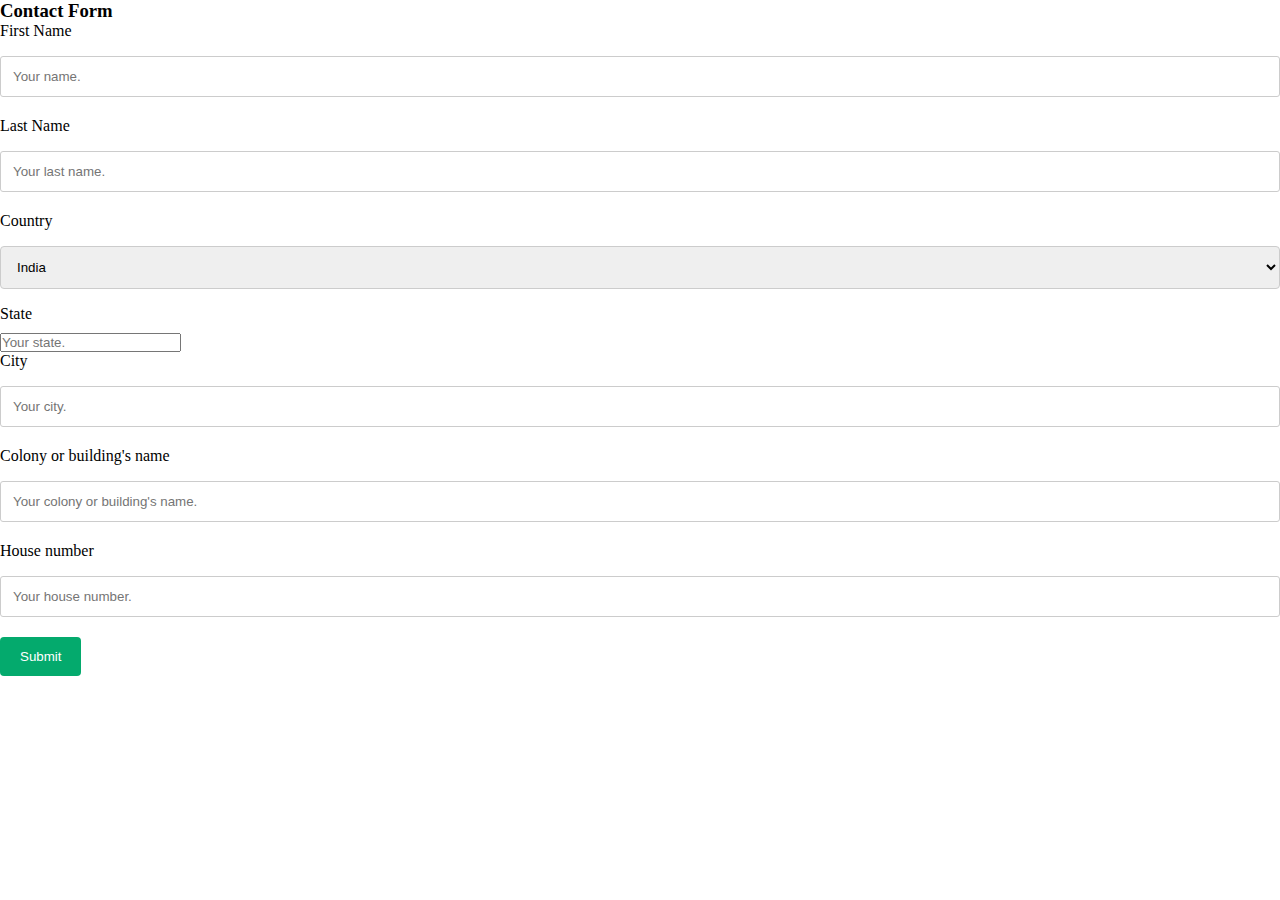
<file: contact.html>
<!DOCTYPE html>
<html lang="en">
<head>
    <meta charset="UTF-8">
    <meta http-equiv="X-UA-Compatible" content="IE=edge">
    <meta name="viewport" content="width=device-width, initial-scale=1.0">
    <link rel="stylesheet" href="style.css">
    <title>Contact</title>
</head>
<body>
    <h3>Contact Form</h3>
<div class="contact">
  <form action="/action_page.php">
    <label for="fname">First Name</label>
    <input type="text" id="fname" name="firstname" placeholder="Your name."><br>
    <label for="lname">Last Name</label>
    <input type="text" id="lname" name="lastname" placeholder="Your last name."><br>
    <label for="country">Country</label>
    <select id="country" name="country">
      <option value="australia">India</option>
      <option value="canada">Canada</option>
      <option value="usa">USA</option>
    </select><br>
    <label for="state">State</label>
    <input type="state" id="state" name="state" placeholder="Your state."><br>
    <label for="City">City</label>
    <input type="text" id="city" name="city" placeholder="Your city."><br>
    <label for="colony">Colony or building's name</label>
    <input type="text" id="colony" name="colony" placeholder="Your colony or building's name."><br>
    <label for="house">House number</label>
    <input type="text" id="house" name="house" placeholder="Your house number."><br>
    <input type="submit" value="Submit">
  </form>
</div>
</body>
</html>
</file>
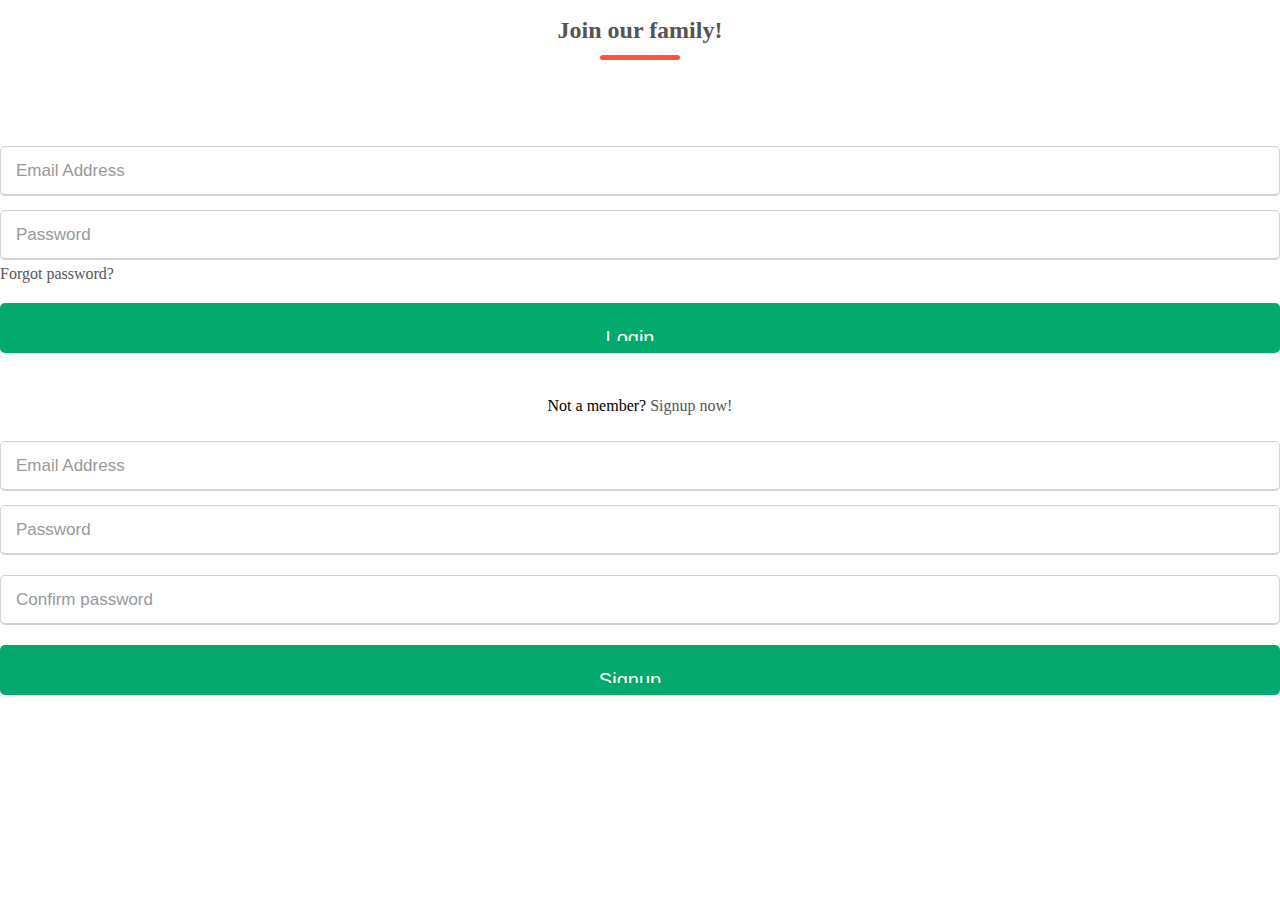
<file: signup.html>
<!DOCTYPE html>
<html lang="en">
<head>
    <meta charset="UTF-8">
    <meta http-equiv="X-UA-Compatible" content="IE=edge">
    <meta name="viewport" content="width=device-width, initial-scale=1.0">
    <link rel="stylesheet" href="style.css">
    <title>Sign-Up</title>

</head>
<body>
    <div class="donation">
        <h2 class="title">Join our family!</h2>
    </div>
    <div class="form-inner form-cont ">
        <form action="#" class="login form">
           <div class="field">
              <input type="text" placeholder="Email Address" required>
           </div>
           <div class="field">
              <input type="password" placeholder="Password" required>
           </div>
           <div class="pass-link">
              <a href="#">Forgot password?</a>
           </div>
           <div class="field btn">
              <div class="btn-layer"></div>
              <input type="submit" value="Login">
           </div>
           <div class="signup-link">
              Not a member? <a href="">Signup now!</a>
           </div>
        </form>
        <form action="#" class="signup form">
           <div class="field">
              <input type="text" placeholder="Email Address" required>
           </div>
           <div class="field">
              <input type="password" placeholder="Password" required>
           </div>
           <div class="field">
              <input type="password" placeholder="Confirm password" required>
           </div>
           <div class="field btn">
              <div class="btn-layer"></div>
              <input type="submit" value="Signup">
           </div>
        </form>
     </div>
  </div>
 </div>
</body>
</html>
</file>
<file: style.css>
*{
    margin:0;
    padding:0;
    box-sizing:border-box;
}
.navbar{
    display:flex;
    align-items:center;
    padding:20px;
}
nav{
    flex:1;
    text-align:right;
}
nav ul{
    display:inline-block;
    list-style-type:none;
}
nav ul li{
    display: inline-block;
    margin-right:20px;
}
a{
    text-decoration: none;
    color: #555;
}
p{
    color: #555
}
.container{
    max-width:1300px;
    margin:auto;
    padding-left: 25px;
    padding-right: 25px;
}
.row{
    display:flex;
    align-items: center;
    flex-wrap: wrap;
    justify-content: space-around;
}
.col-2{
    flex-basis: 50%;
    min-width:300px;
}
.col-2 img{
    max-width: 100%;
    padding:50px 0;
}
.col-2 h1{
    font-size: 50px;
    line-height: 60px;
    margin: 25px 0;
}
.btn{
    display:inline-block;
    background: #ff523b;
    color: #fff;
    padding: 8px 30px;
    margin: 30px 0;
    border-radius: 30px;
}
.header{
    background: radial-gradient(#fff,#ffd6d6);
}
.categories{
    margin: 70px 0;
}
.col-3{
    flex-basis: 30%;
    min-width: 250px;
    margin-bottom: 30px;
}
.col-3 img{
    width:100%;
}
.small-container{
    max-width: 1080px;
    margin: auto;
    padding-left: 25px;
    padding-right: 25px;
}
.col-4{
    flex-basis:25%;
    padding: 10px;
    min-width: 200px;
    margin-bottom: 50px;
    transition: transform 0.5s;
}
.col-4 img{
    width: 100%;
}
.title{
    text-align: center;
    margin: 0 auto 80px;
    position: relative;
    line-height: 60px;
    color: #555;
}
.title::after{
    content: '';
    background: #ff523b;
    width: 80px;
    height: 5px;
    border-radius: 5px;
    position: absolute;
    bottom: 0;
    left: 50%;
    transform: translateX(-50%);
}
h4{
    color: #555;
    font-weight: normal;
}
.col-4 p{
    font-size: 14px;
}
.rating .fa{
    color: #ff523b;
}
.col-4:hover{
    transform: translateY(-5px);
}
/*-------offer---------*/
.offer{
    background: radial-gradient(#fff,#ffd6d6);
    margin-top: 80px;   
    padding: 30px 0;
}
.col-2 .offer-img{
    padding: 50px;
}
small{
    color: #555;
}
.contact{
    box-sizing: border-box;
}
input[type=text], select, textarea {
  width: 100%;
  padding: 12px;
  border: 1px solid #ccc;
  border-radius: 4px;
  box-sizing: border-box;
  margin-top: 6px;
  margin-bottom: 16px;
  resize: vertical;
}
input[type=submit] {
  background-color: #04AA6D;
  color: white;
  padding: 12px 20px;
  border: none;
  border-radius: 4px;
  cursor: pointer;
}
input[type=submit]:hover {
  background-color: #45a049;
}

.container {
  border-radius: 5px;
  background-color: #f2f2f2;
  padding: 20px;
}
.container {
    background-color: #f2f2f2;
    padding: 5px 20px 15px 20px;
    border: 1px solid lightgrey;
    border-radius: 3px;
  }
  
  input[type=text] {
    width: 100%;
    margin-bottom: 20px;
    padding: 12px;
    border: 1px solid #ccc;
    border-radius: 3px;
  }
  
  label {
    margin-bottom: 10px;
    display: block;
  }
  
  .icon-container {
    margin-bottom: 20px;
    padding: 7px 0;
    font-size: 24px;
  }
  
  .btn {
    background-color: #04AA6D;
    color: white;
    padding: 12px;
    margin: 10px 0;
    border: none;
    width: 100%;
    border-radius: 3px;
    cursor: pointer;
    font-size: 17px;
  }
  .wrapper .slide-controls{
    position: relative;
    display: flex;
    height: 50px;
    width: 100%;
    overflow: hidden;
    margin: 30px 0 10px 0;
    justify-content: space-between;
    border: 1px solid lightgrey;
    border-radius: 5px;
  }
  .slide-controls .slide{
    height: 100%;
    width: 100%;
    color: #fff;
    font-size: 18px;
    font-weight: 500;
    text-align: center;
    line-height: 48px;
    cursor: pointer;
    z-index: 1;
    transition: all 0.6s ease;
  }
  .slide-controls label.signup{
    color: #000;
  }
  .slide-controls .slider-tab{
    position: absolute;
    height: 100%;
    width: 50%;
    left: 0;
    z-index: 0;
    border-radius: 5px;
    transition: all 0.6s cubic-bezier(0.68,-0.55,0.265,1.55);
  }
  input[type="radio"]{
    display: none;
  }
  #signup:checked ~ .slider-tab{
    left: 50%;
  }
  #signup:checked ~ label.signup{
    color: #fff;
    cursor: default;
    user-select: none;
  }
  #signup:checked ~ label.login{
    color: #000;
  }
  #login:checked ~ label.signup{
    color: #000;
  }
  #login:checked ~ label.login{
    cursor: default;
    user-select: none;
  }
  .wrapper .form-container{
    width: 100%;
    overflow: hidden;
  }
  .form-container .form-inner{
    display: flex;
    width: 200%;
  }
  .form-container .form-inner form{
    width: 50%;
    transition: all 0.6s cubic-bezier(0.68,-0.55,0.265,1.55);
  }
  .form-inner form .field{
    height: 50px;
    width: 100%;
    margin-top: 20px;
  }
  .form-inner form .field input{
    height: 100%;
    width: 100%;
    outline: none;
    padding-left: 15px;
    border-radius: 5px;
    border: 1px solid lightgrey;
    border-bottom-width: 2px;
    font-size: 17px;
    transition: all 0.3s ease;
  }
  .form-inner form .field input:focus{
    /* box-shadow: inset 0 0 3px #fb6aae; */
  }
  .form-inner form .field input::placeholder{
    color: #999;
    transition: all 0.3s ease;
  }
  form .field input:focus::placeholder{
    color: #b3b3b3;
  }
  .form-inner form .pass-link{
    margin-top: 5px;
  }
  .form-inner form .signup-link{
    text-align: center;
    margin-top: 30px;
  }
  .form-inner form .pass-link a,
  .form-inner form .signup-link a
  {
    text-decoration: none;
  }
  .form-inner form .pass-link a:hover,
  .form-inner form .signup-link a:hover{
    text-decoration: underline;
  }
  form .btn{
    height: 50px;
    width: 100%;
    border-radius: 5px;
    position: relative;
    overflow: hidden;
  }
  form .btn .btn-layer{
    height: 100%;
    width: 300%;
    position: absolute;
    left: -100%;
    border-radius: 5px;
    transition: all 0.4s ease;;
  }
  form .btn:hover .btn-layer{
    left: 0;
  }
  form .btn input[type="submit"]{
    height: 100%;
    width: 100%;
    z-index: 1;
    position: relative;
    background: none;
    border: none;
    color: #fff;
    padding-left: 0;
    border-radius: 5px;
    font-size: 20px;
    font-weight: 500;
    cursor: pointer;
  }
  /*------------footer--------------*/
  .footer{
      background: #000;
      color: #8a8a8a;
      font-size: 14px;
      padding: 60px 0 20px;
   }
   .footer p{
    color: #8a8a8a;
   }
   .footer h3{
       color:rgb(60, 8, 8);
       margin-bottom: 20px;
   }
.footer-col-1, .footer-col-2, .footer-col-3, .footer-col-4{
    min-width: 250px;
    margin-bottom: 20px;
    color: #45a049;
}
.footer-col-1{
    flex-basis: 30%;
}
.footer-col-2{
    flex: 1;
    text-align: center;
}
.footer-col-3, .footer-col-4{
    flex-basis: 12%;
    text-align: center;
}
ul{
    list-style-type: none;
}
.app-logo{
    margin-top: 20px;
}
.footer hr{
    border: none;
    background: #b5b5b5;
    height: 1px;
    margin: 20px 0;
}
.copyright{
    text-align: center;
}
</file>
